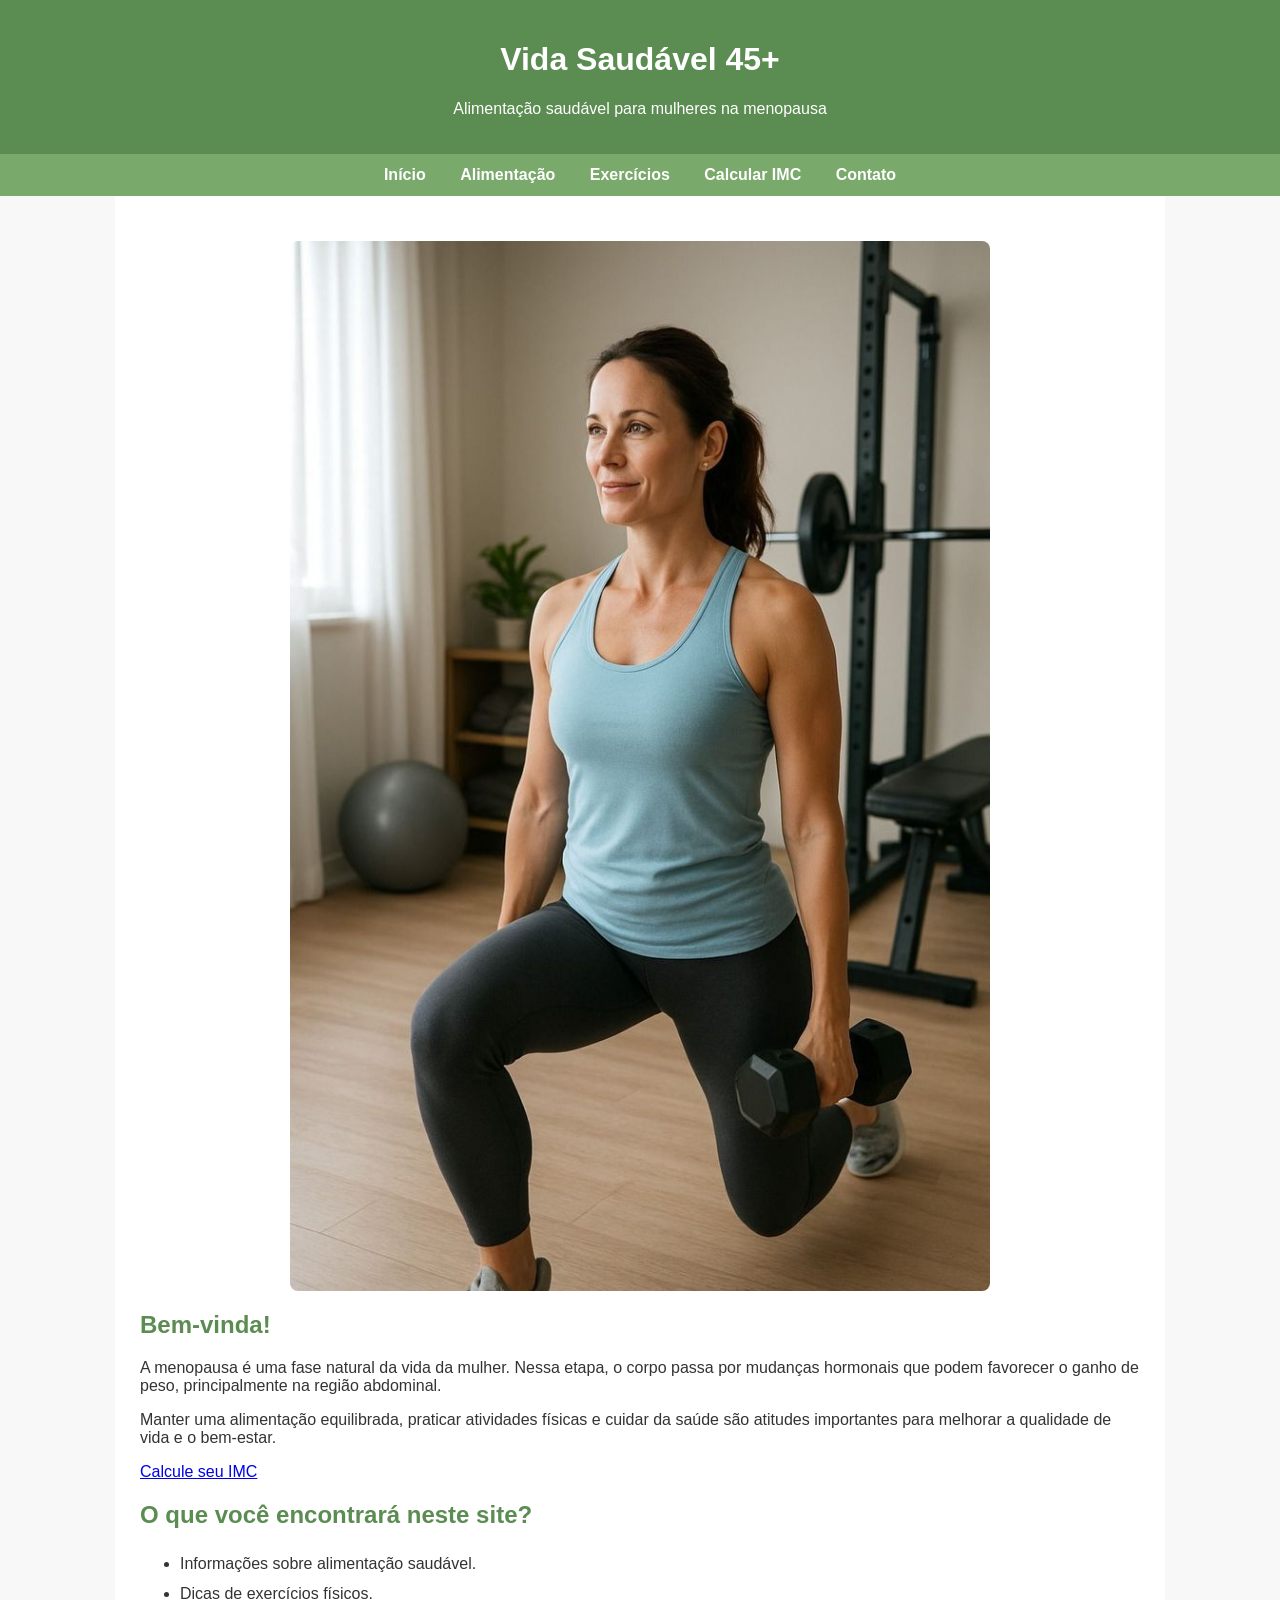
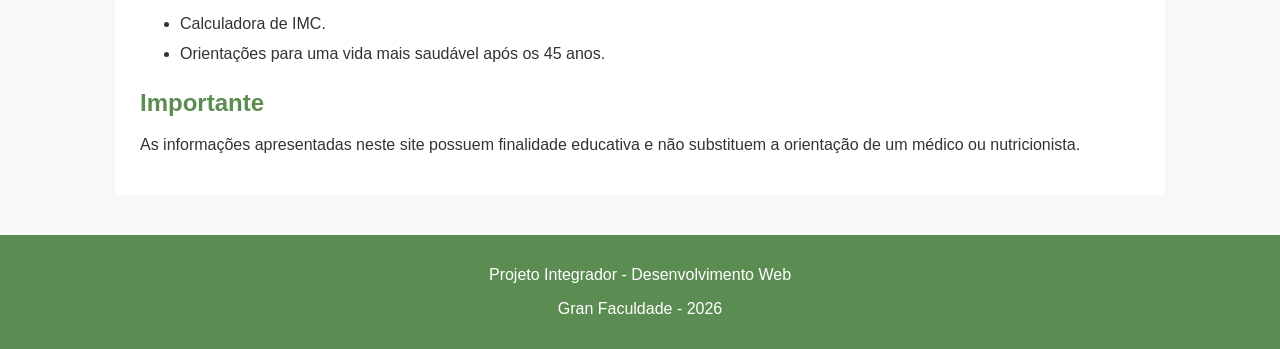
<file: index.html>
<!DOCTYPE html>
<html lang="pt-BR">

<head>
    <meta charset="UTF-8">
    <meta name="viewport" content="width=device-width, initial-scale=1.0">
    <title>Vida Saudável 45+</title>
    <style>

body{
    margin:0;
    font-family:Arial, Helvetica, sans-serif;
    background:#f8f8f8;
    color:#333;
}

header{
    background:#5b8c51;
    color:white;
    text-align:center;
    padding:20px;
}

nav{
    background:#79a96b;
    text-align:center;
    padding:12px;
}

nav a{
    color:white;
    text-decoration:none;
    margin:15px;
    font-weight:bold;
}

nav a:hover{
    text-decoration:underline;
}

.container{
    width:90%;
    max-width:1000px;
    margin:auto;
    background:white;
    padding:25px;
}

img{
    
    display:block;
    width:80%;
    max-width:700px;
    height:auto;
    margin:20px auto;
    border-radius:8px;

}


h2{
    color:#5b8c51;
}

.caixa{
    background:#eef7ea;
    border-left:5px solid #5b8c51;
    padding:15px;
    margin-top:20px;
}

ul{
    line-height:30px;
}

footer{
    background:#5b8c51;
    color:white;
    text-align:center;
    padding:15px;
    margin-top:40px;
}

</style>

</head>

<body>

    <header>
        <h1>Vida Saudável 45+</h1>
        <p>Alimentação saudável para mulheres na menopausa</p>
    </header>

    <nav>
        <a href="index.html">Início</a>
        <a href="pag02.html">Alimentação</a>
        <a href="pag03.html">Exercícios</a>
        <a href="pag04.html">Calcular IMC</a>
        <a href="pag05.html">Contato</a>
    </nav>

    <div class="container">

           <img src="imagem/inicio.jpg.jfif" class="banner" alt="Imagem inicial">

        <section>

            <h2>Bem-vinda!</h2>

            <p>
                A menopausa é uma fase natural da vida da mulher. Nessa etapa, o corpo passa por mudanças hormonais que podem favorecer o ganho de peso, principalmente na região abdominal.
            </p>

            <p>
                Manter uma alimentação equilibrada, praticar atividades físicas e cuidar da saúde são atitudes importantes para melhorar a qualidade de vida e o bem-estar.
            </p>

            <a href="pag04.html" class="botao">Calcule seu IMC</a>

        </section>

        <section>

            <h2>O que você encontrará neste site?</h2>

            <ul>
                <li>Informações sobre alimentação saudável.</li>
                <li>Dicas de exercícios físicos.</li>
                <li>Calculadora de IMC.</li>
                <li>Orientações para uma vida mais saudável após os 45 anos.</li>
            </ul>

        </section>

        <section>

            <h2>Importante</h2>

            <p>
                As informações apresentadas neste site possuem finalidade educativa e não substituem a orientação de um médico ou nutricionista.
            </p>

        </section>

    </div>

    <footer>
        <p>Projeto Integrador - Desenvolvimento Web</p>
        <p>Gran Faculdade - 2026</p>
    </footer>

</body>

</html>
</file>
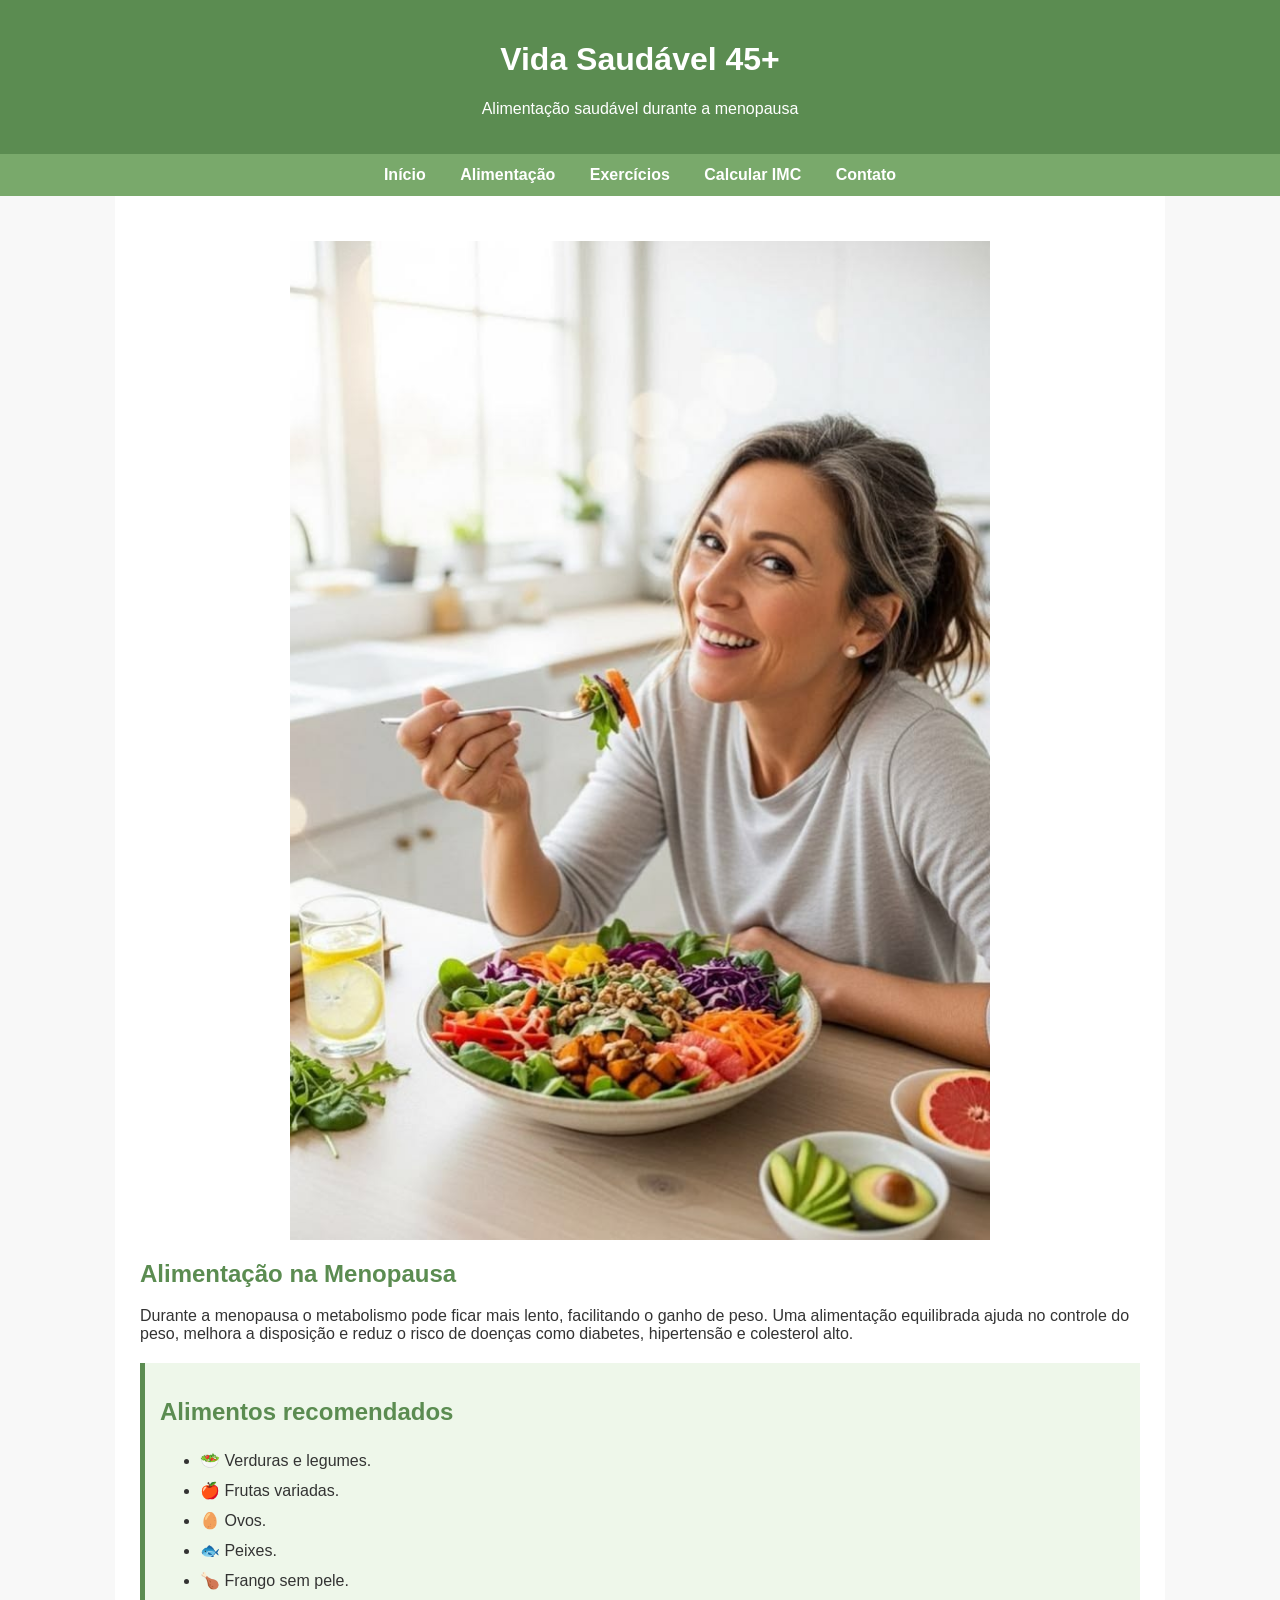
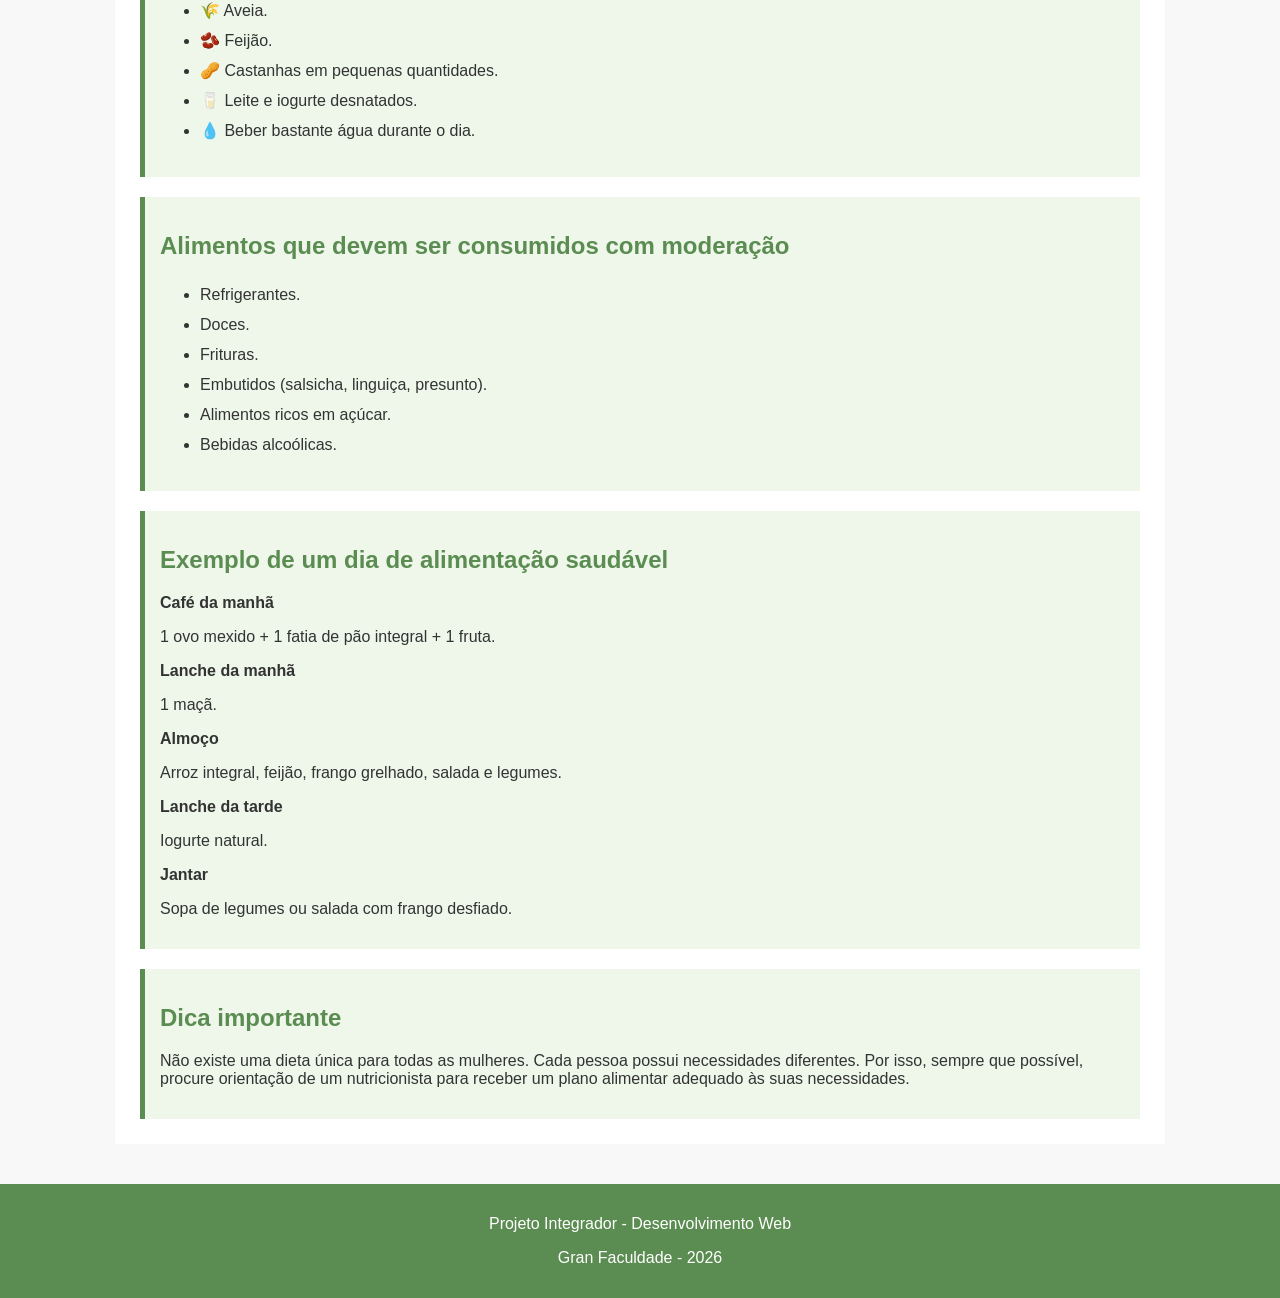
<file: pag02.html>
<!DOCTYPE html>
<html lang="pt-BR">
<head>
<meta charset="UTF-8">
<meta name="viewport" content="width=device-width, initial-scale=1.0">

<title>Alimentação Saudável</title>

<style>

body{
    margin:0;
    font-family:Arial, Helvetica, sans-serif;
    background:#f8f8f8;
    color:#333;
}

header{
    background:#5b8c51;
    color:white;
    text-align:center;
    padding:20px;
}

nav{
    background:#79a96b;
    text-align:center;
    padding:12px;
}

nav a{
    color:white;
    text-decoration:none;
    margin:15px;
    font-weight:bold;
}

nav a:hover{
    text-decoration:underline;
}

.container{
    width:90%;
    max-width:1000px;
    margin:auto;
    background:white;
    padding:25px;
}

img{
    
    display:block;
    width:80%;
    max-width:700px;
    height:auto;
    margin:20px auto;s
    border-radius:8px;

}


h2{
    color:#5b8c51;
}

.caixa{
    background:#eef7ea;
    border-left:5px solid #5b8c51;
    padding:15px;
    margin-top:20px;
}

ul{
    line-height:30px;
}

footer{
    background:#5b8c51;
    color:white;
    text-align:center;
    padding:15px;
    margin-top:40px;
}

</style>

</head>

<body>

<header>

<h1>Vida Saudável 45+</h1>

<p>Alimentação saudável durante a menopausa</p>

</header>

<nav>

<a href="index.html">Início</a>

<a href="pag02.html">Alimentação</a>

<a href="pag03.html">Exercícios</a>

<a href="pag04.html">Calcular IMC</a>

<a href="pag05.html">Contato</a>

</nav>

<div class="container">

<img src="imagem/alimentacao.jpg.jfif" class="banner" alt="Alimentação saudável">


<h2>Alimentação na Menopausa</h2>

<p>
Durante a menopausa o metabolismo pode ficar mais lento, facilitando o ganho de peso. Uma alimentação equilibrada ajuda no controle do peso, melhora a disposição e reduz o risco de doenças como diabetes, hipertensão e colesterol alto.
</p>

<div class="caixa">

<h2>Alimentos recomendados</h2>

<ul>

<li>🥗 Verduras e legumes.</li>

<li>🍎 Frutas variadas.</li>

<li>🥚 Ovos.</li>

<li>🐟 Peixes.</li>

<li>🍗 Frango sem pele.</li>

<li>🌾 Aveia.</li>

<li>🫘 Feijão.</li>

<li>🥜 Castanhas em pequenas quantidades.</li>

<li>🥛 Leite e iogurte desnatados.</li>

<li>💧 Beber bastante água durante o dia.</li>

</ul>

</div>

<div class="caixa">

<h2>Alimentos que devem ser consumidos com moderação</h2>

<ul>

<li>Refrigerantes.</li>

<li>Doces.</li>

<li>Frituras.</li>

<li>Embutidos (salsicha, linguiça, presunto).</li>

<li>Alimentos ricos em açúcar.</li>

<li>Bebidas alcoólicas.</li>

</ul>

</div>

<div class="caixa">

<h2>Exemplo de um dia de alimentação saudável</h2>

<p><strong>Café da manhã</strong></p>

<p>1 ovo mexido + 1 fatia de pão integral + 1 fruta.</p>

<p><strong>Lanche da manhã</strong></p>

<p>1 maçã.</p>

<p><strong>Almoço</strong></p>

<p>Arroz integral, feijão, frango grelhado, salada e legumes.</p>

<p><strong>Lanche da tarde</strong></p>

<p>Iogurte natural.</p>

<p><strong>Jantar</strong></p>

<p>Sopa de legumes ou salada com frango desfiado.</p>

</div>

<div class="caixa">

<h2>Dica importante</h2>

<p>
Não existe uma dieta única para todas as mulheres. Cada pessoa possui necessidades diferentes. Por isso, sempre que possível, procure orientação de um nutricionista para receber um plano alimentar adequado às suas necessidades.
</p>

</div>

</div>

<footer>

<p>Projeto Integrador - Desenvolvimento Web</p>

<p>Gran Faculdade - 2026</p>

</footer>

</body>
</html>
</file>
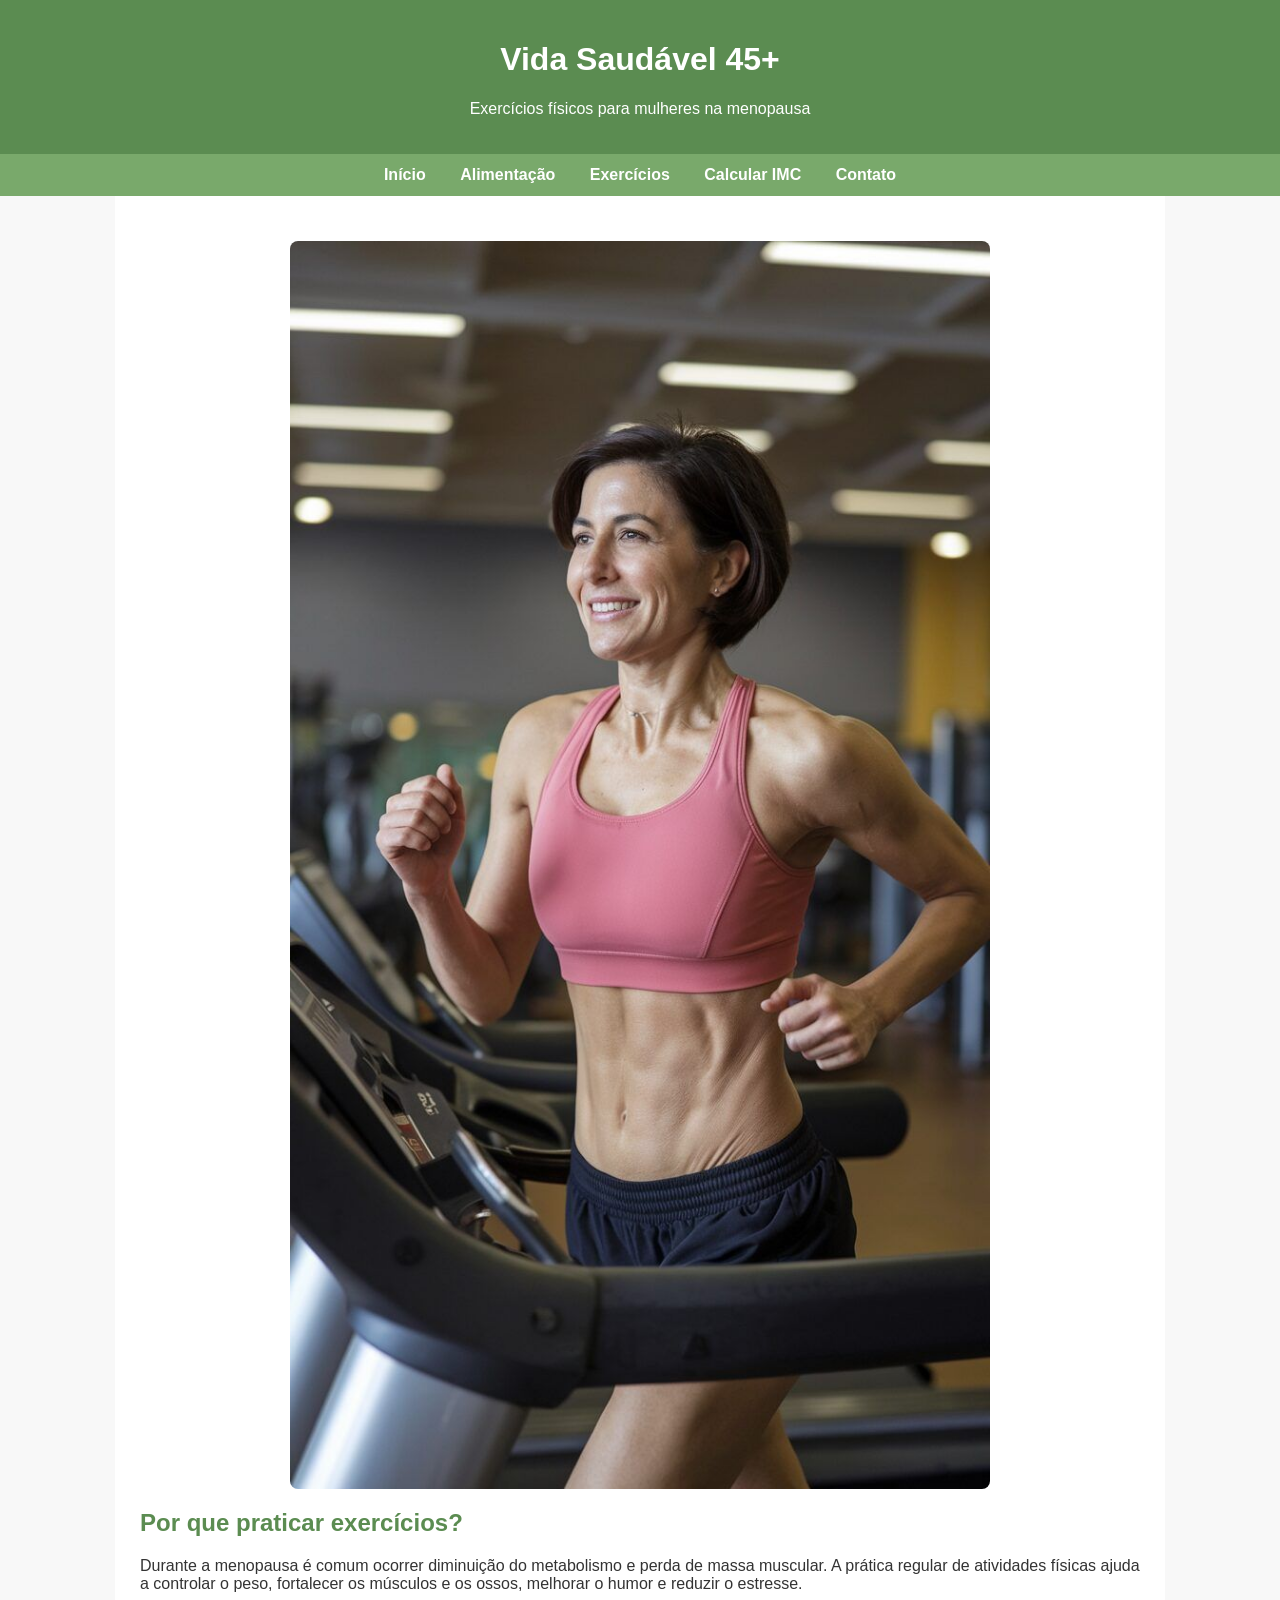
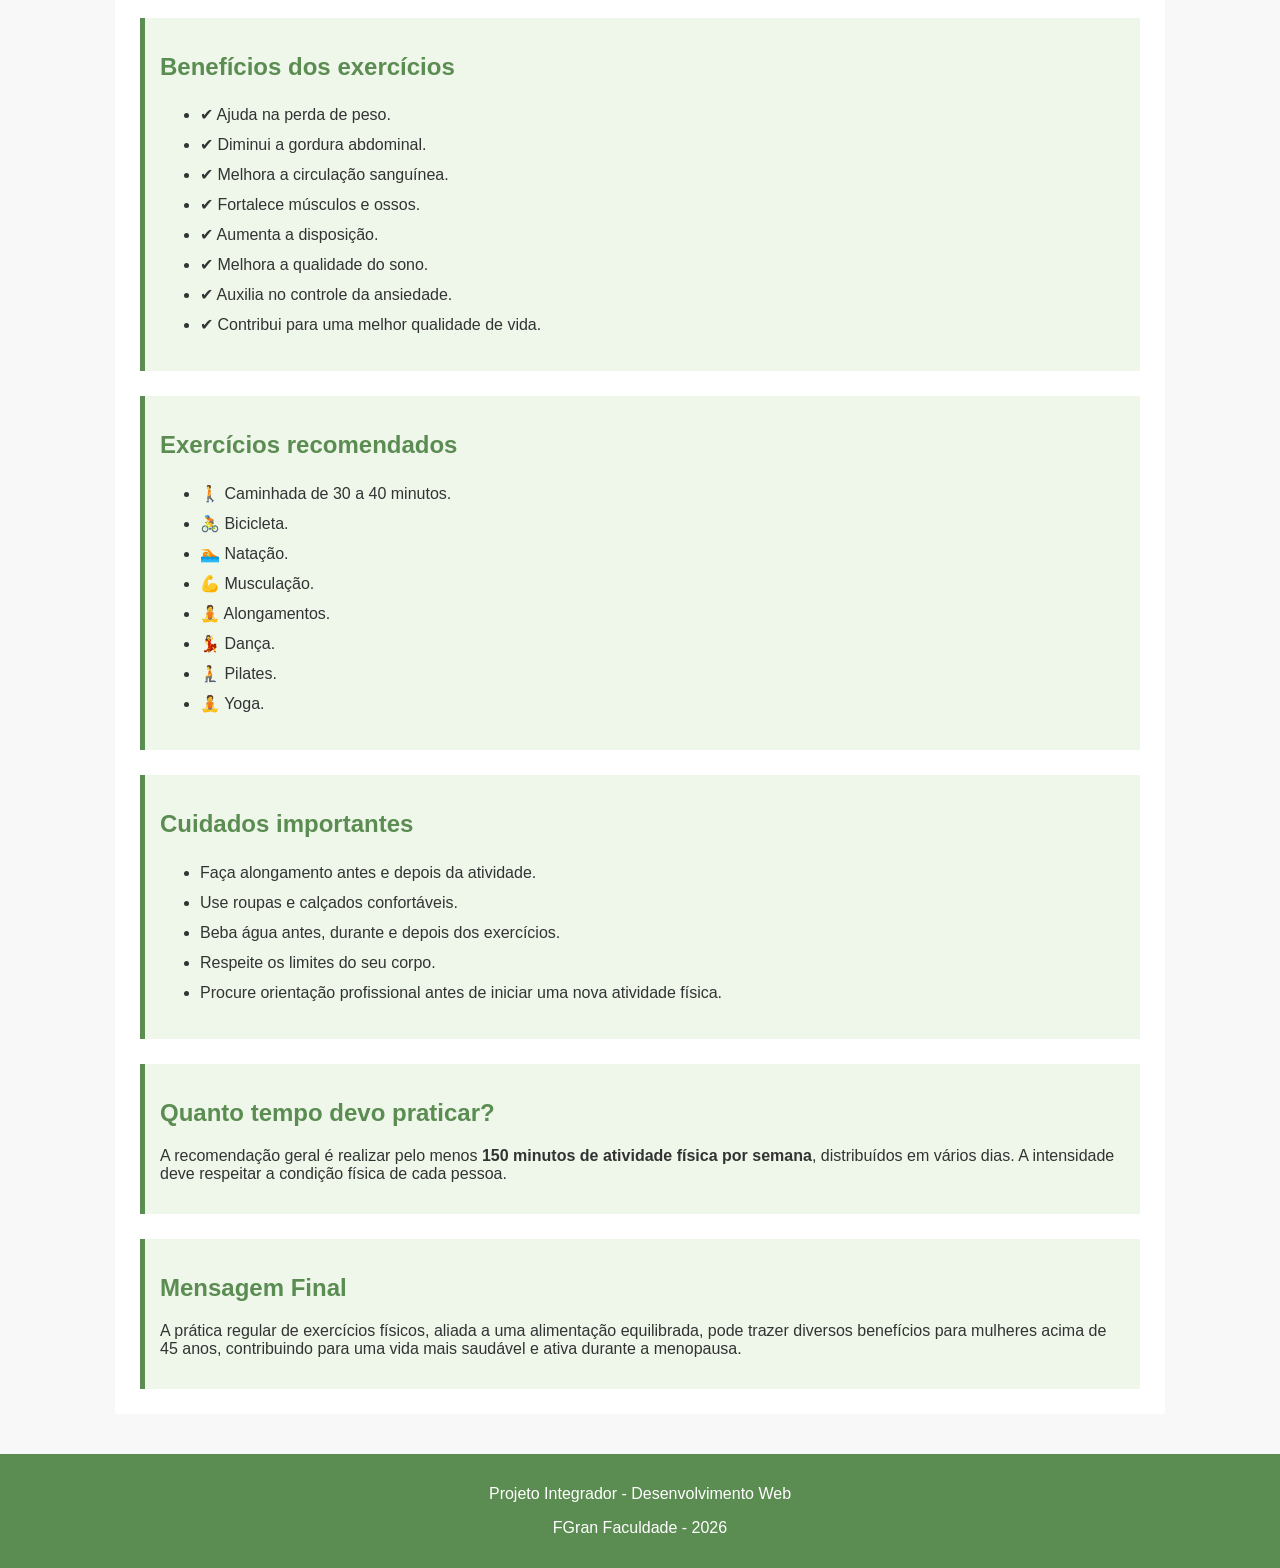
<file: pag03.html>
<!DOCTYPE html>
<html lang="pt-BR">

<head>

<meta charset="UTF-8">
<meta name="viewport" content="width=device-width, initial-scale=1.0">

<title>Exercícios Físicos</title>

<style>

body{
    margin:0;
    font-family:Arial, Helvetica, sans-serif;
    background:#f8f8f8;
    color:#333;
}

header{
    background:#5b8c51;
    color:white;
    text-align:center;
    padding:20px;
}

nav{
    background:#79a96b;
    padding:12px;
    text-align:center;
}

nav a{
    color:white;
    text-decoration:none;
    margin:15px;
    font-weight:bold;
}

nav a:hover{
    text-decoration:underline;
}

.container{
    width:90%;
    max-width:1000px;
    margin:auto;
    background:white;
    padding:25px;
}

.banner{
    display:block;
    width:80%;
    max-width:700px;
    height:auto;
    margin:20px auto;
    border-radius:8px;
}


h2{
    color:#5b8c51;
}

.caixa{
    background:#eef7ea;
    border-left:5px solid #5b8c51;
    padding:15px;
    margin-top:25px;
}

ul{
    line-height:30px;
}

footer{
    background:#5b8c51;
    color:white;
    text-align:center;
    padding:15px;
    margin-top:40px;
}

</style>

</head>

<body>

<header>

<h1>Vida Saudável 45+</h1>

<p>Exercícios físicos para mulheres na menopausa</p>

</header>

<nav>


<a href="index.html">Início</a>

<a href="pag02.html">Alimentação</a>

<a href="pag03.html">Exercícios</a>

<a href="pag04.html">Calcular IMC</a>

<a href="pag05.html">Contato</a>


</nav>

<div class="container">

     <img src="imagem/exercicio.jpg.jfif" class="banner exercicio" alt="Exercícios">

<h2>Por que praticar exercícios?</h2>

<p>
Durante a menopausa é comum ocorrer diminuição do metabolismo e perda de massa muscular. A prática regular de atividades físicas ajuda a controlar o peso, fortalecer os músculos e os ossos, melhorar o humor e reduzir o estresse.
</p>

<div class="caixa">

<h2>Benefícios dos exercícios</h2>

<ul>

<li>✔ Ajuda na perda de peso.</li>

<li>✔ Diminui a gordura abdominal.</li>

<li>✔ Melhora a circulação sanguínea.</li>

<li>✔ Fortalece músculos e ossos.</li>

<li>✔ Aumenta a disposição.</li>

<li>✔ Melhora a qualidade do sono.</li>

<li>✔ Auxilia no controle da ansiedade.</li>

<li>✔ Contribui para uma melhor qualidade de vida.</li>

</ul>

</div>

<div class="caixa">

<h2>Exercícios recomendados</h2>

<ul>

<li>🚶 Caminhada de 30 a 40 minutos.</li>

<li>🚴 Bicicleta.</li>

<li>🏊 Natação.</li>

<li>💪 Musculação.</li>

<li>🧘 Alongamentos.</li>

<li>💃 Dança.</li>

<li>🧎 Pilates.</li>

<li>🧘 Yoga.</li>

</ul>

</div>

<div class="caixa">

<h2>Cuidados importantes</h2>

<ul>

<li>Faça alongamento antes e depois da atividade.</li>

<li>Use roupas e calçados confortáveis.</li>

<li>Beba água antes, durante e depois dos exercícios.</li>

<li>Respeite os limites do seu corpo.</li>

<li>Procure orientação profissional antes de iniciar uma nova atividade física.</li>

</ul>

</div>

<div class="caixa">

<h2>Quanto tempo devo praticar?</h2>

<p>
A recomendação geral é realizar pelo menos <strong>150 minutos de atividade física por semana</strong>, distribuídos em vários dias. A intensidade deve respeitar a condição física de cada pessoa.
</p>

</div>

<div class="caixa">

<h2>Mensagem Final</h2>

<p>
A prática regular de exercícios físicos, aliada a uma alimentação equilibrada, pode trazer diversos benefícios para mulheres acima de 45 anos, contribuindo para uma vida mais saudável e ativa durante a menopausa.
</p>

</div>

</div>

<footer>

<p>Projeto Integrador - Desenvolvimento Web</p>

<p>FGran Faculdade - 2026</p>

</footer>

</body>

</html>
</file>
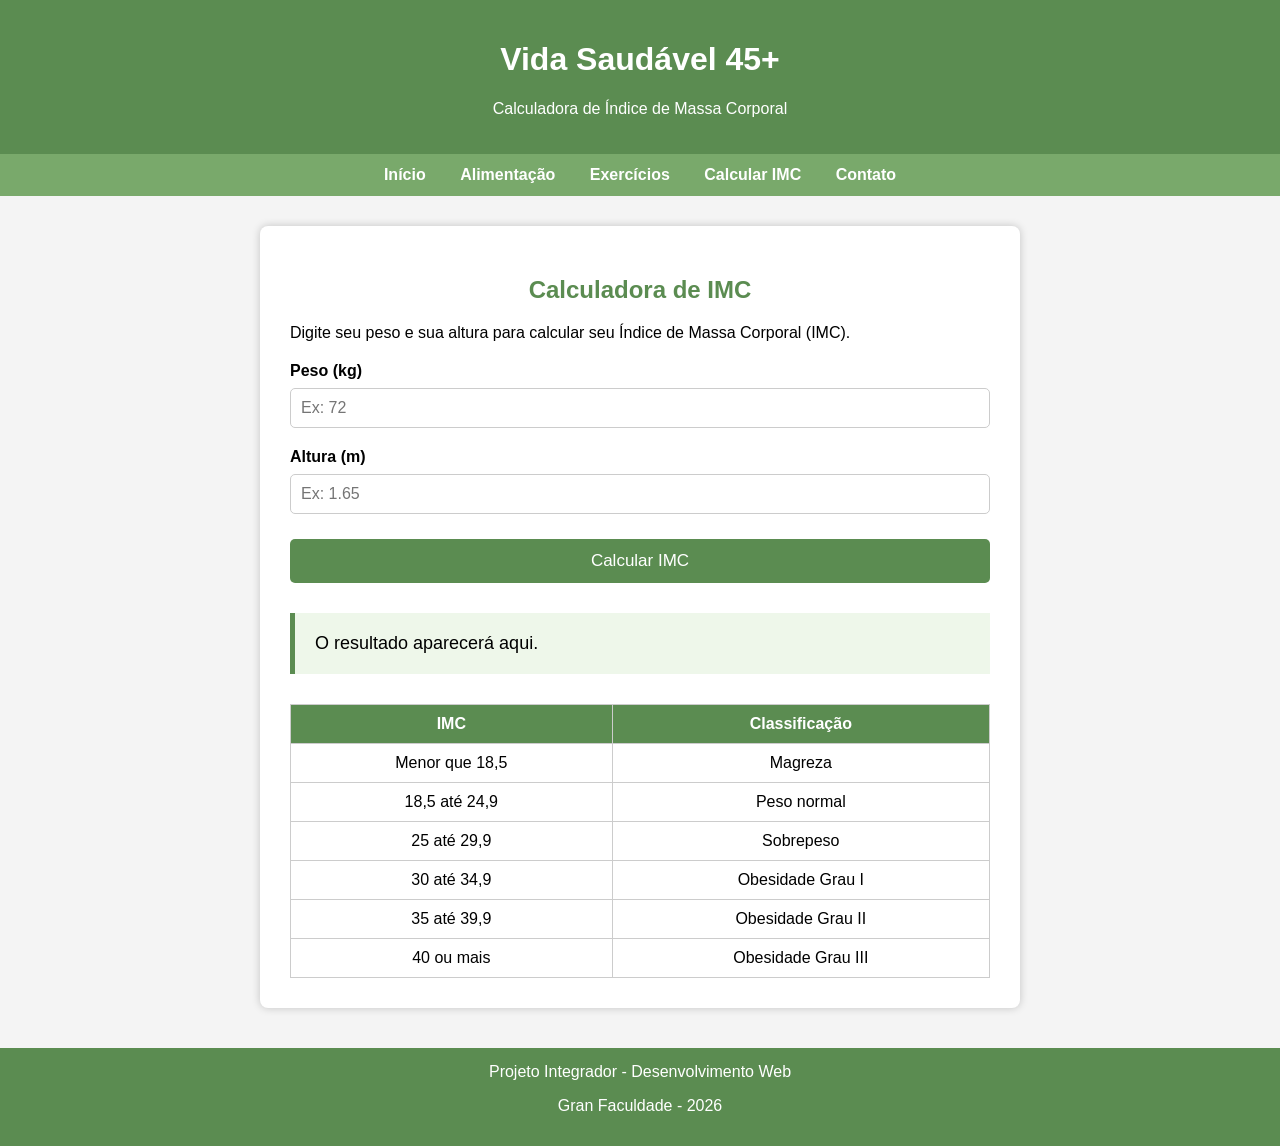
<file: pag04.html>
<!DOCTYPE html>
<html lang="pt-BR">

<head>

<meta charset="UTF-8">
<meta name="viewport" content="width=device-width, initial-scale=1.0">

<title>Calculadora IMC</title>

<style>

body{
    margin:0;
    font-family:Arial, Helvetica, sans-serif;
    background:#f4f4f4;
}

header{
    background:#5b8c51;
    color:white;
    text-align:center;
    padding:20px;
}

nav{
    background:#79a96b;
    padding:12px;
    text-align:center;
}

nav a{
    color:white;
    text-decoration:none;
    margin:15px;
    font-weight:bold;
}

nav a:hover{
    text-decoration:underline;
}

.container{
    width:90%;
    max-width:700px;
    margin:30px auto;
    background:white;
    padding:30px;
    border-radius:8px;
    box-shadow:0 0 8px rgba(0,0,0,0.2);
}

h2{
    color:#5b8c51;
    text-align:center;
}

label{
    display:block;
    margin-top:20px;
    font-weight:bold;
}

input{
    width:100%;
    padding:10px;
    margin-top:8px;
    font-size:16px;
    border:1px solid #ccc;
    border-radius:5px;
    box-sizing:border-box;
}

button{
    margin-top:25px;
    width:100%;
    padding:12px;
    font-size:17px;
    background:#5b8c51;
    color:white;
    border:none;
    border-radius:5px;
    cursor:pointer;
}

button:hover{
    background:#47703f;
}

#resultado{
    margin-top:30px;
    background:#eef7ea;
    padding:20px;
    border-left:5px solid #5b8c51;
    font-size:18px;
}

table{

    width:100%;
    border-collapse:collapse;
    margin-top:30px;

}

table, th, td{

    border:1px solid #ccc;

}

th{

    background:#5b8c51;
    color:white;
    padding:10px;

}

td{

    padding:10px;
    text-align:center;

}

footer{

    background:#5b8c51;
    color:white;
    text-align:center;
    padding:15px;
    margin-top:40px;

}

</style>

</head>

<body>

<header>

<h1>Vida Saudável 45+</h1>

<p>Calculadora de Índice de Massa Corporal</p>

</header>

<nav>


<a href="index.html">Início</a>

<a href="pag02.html">Alimentação</a>

<a href="pag03.html">Exercícios</a>

<a href="pag04.html">Calcular IMC</a>

<a href="pag05.html">Contato</a>


</nav>

<div class="container">

<h2>Calculadora de IMC</h2>

<p>

Digite seu peso e sua altura para calcular seu Índice de Massa Corporal (IMC).

</p>

<label>Peso (kg)</label>

<input type="number" id="peso" placeholder="Ex: 72">

<label>Altura (m)</label>

<input type="number" step="0.01" id="altura" placeholder="Ex: 1.65">

<button onclick="calcularIMC()">

Calcular IMC

</button>

<div id="resultado">

O resultado aparecerá aqui.

</div>

<table>

<tr>

<th>IMC</th>

<th>Classificação</th>

</tr>

<tr>

<td>Menor que 18,5</td>

<td>Magreza</td>

</tr>

<tr>

<td>18,5 até 24,9</td>

<td>Peso normal</td>

</tr>

<tr>

<td>25 até 29,9</td>

<td>Sobrepeso</td>

</tr>

<tr>

<td>30 até 34,9</td>

<td>Obesidade Grau I</td>

</tr>

<tr>

<td>35 até 39,9</td>

<td>Obesidade Grau II</td>

</tr>

<tr>

<td>40 ou mais</td>

<td>Obesidade Grau III</td>

</tr>

</table>

</div>

<footer>

Projeto Integrador - Desenvolvimento Web
<p>Gran Faculdade - 2026</p>

</footer>

<script>

function calcularIMC(){

let peso = parseFloat(document.getElementById("peso").value);

let altura = parseFloat(document.getElementById("altura").value);

if(isNaN(peso) || isNaN(altura) || altura<=0){

document.getElementById("resultado").innerHTML="Preencha todos os campos corretamente.";

return;

}

let imc = peso/(altura*altura);

let classificacao="";

if(imc<18.5){

classificacao="Magreza";

}

else if(imc<25){

classificacao="Peso Normal";

}

else if(imc<30){

classificacao="Sobrepeso";

}

else if(imc<35){

classificacao="Obesidade Grau I";

}

else if(imc<40){

classificacao="Obesidade Grau II";

}

else{

classificacao="Obesidade Grau III";

}

document.getElementById("resultado").innerHTML=

"<strong>Seu IMC é: </strong>"+imc.toFixed(1)+
"<br><br><strong>Classificação:</strong> "+classificacao;

}

</script>

</body>

</html>
</file>
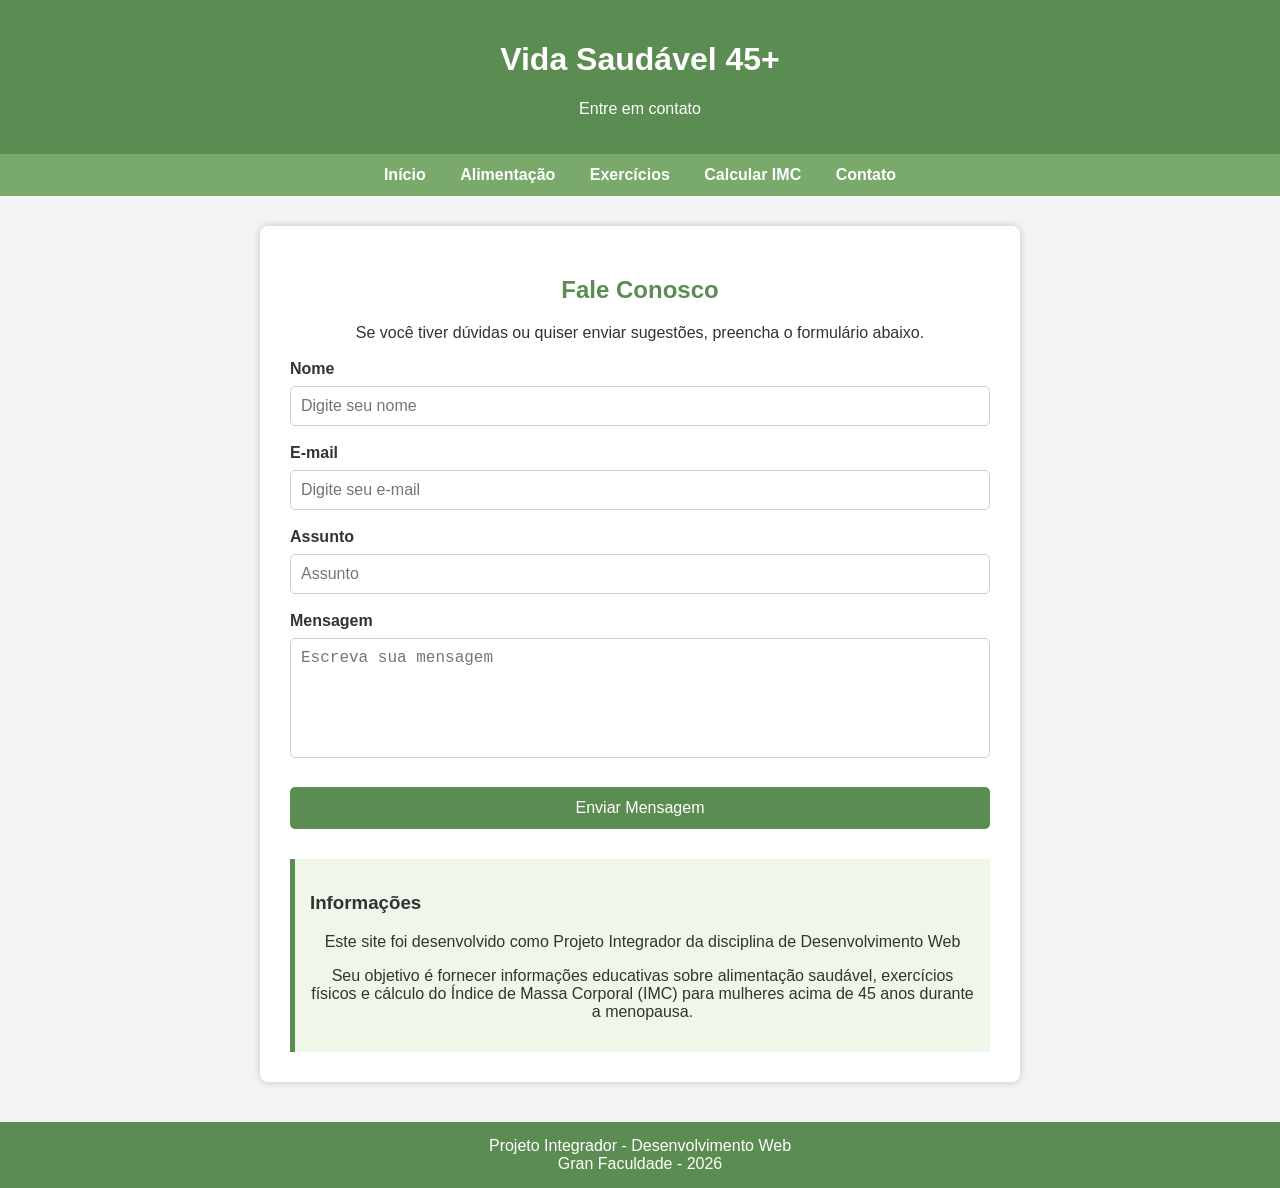
<file: pag05.html>
<!DOCTYPE html>
<html lang="pt-BR">

<head>


<meta charset="UTF-8">
<meta name="viewport" content="width=device-width, initial-scale=1.0">

<title>Contato</title>

<style>

body{
    margin:0;
    font-family:Arial, Helvetica, sans-serif;
    background:#f4f4f4;
    color:#333;
}

header{
    background:#5b8c51;
    color:white;
    text-align:center;
    padding:20px;
}

nav{
    background:#79a96b;
    text-align:center;
    padding:12px;
}

nav a{
    color:white;
    text-decoration:none;
    margin:15px;
    font-weight:bold;
}

nav a:hover{
    text-decoration:underline;
}

.container{
    width:90%;
    max-width:700px;
    margin:30px auto;
    background:white;
    padding:30px;
    border-radius:8px;
    box-shadow:0 0 8px rgba(0,0,0,0.2);
}

h2{
    color:#5b8c51;
    text-align:center;
}

p{
    text-align:center;
}

label{
    display:block;
    margin-top:18px;
    font-weight:bold;
}

input, textarea{

    width:100%;
    padding:10px;
    margin-top:8px;
    border:1px solid #ccc;
    border-radius:5px;
    box-sizing:border-box;
    font-size:16px;

}

textarea{

    height:120px;
    resize:none;

}

button{

    width:100%;
    margin-top:25px;
    padding:12px;
    background:#5b8c51;
    color:white;
    border:none;
    border-radius:5px;
    font-size:16px;
    cursor:pointer;

}

button:hover{

    background:#47703f;

}

.caixa{

    background:#eef7ea;
    border-left:5px solid #5b8c51;
    padding:15px;
    margin-top:30px;

}

footer{

    background:#5b8c51;
    color:white;
    text-align:center;
    padding:15px;
    margin-top:40px;

}

</style>

</head>

<body>

<header>

<h1>Vida Saudável 45+</h1>

<p>Entre em contato</p>

</header>

<nav>

<a href="index.html">Início</a>

<a href="pag02.html">Alimentação</a>

<a href="pag03.html">Exercícios</a>

<a href="pag04.html">Calcular IMC</a>

<a href="pag05.html">Contato</a>


</nav>

<div class="container">

<h2>Fale Conosco</h2>

<p>
Se você tiver dúvidas ou quiser enviar sugestões, preencha o formulário abaixo.
</p>

<form>

<label>Nome</label>

<input type="text" placeholder="Digite seu nome">

<label>E-mail</label>

<input type="email" placeholder="Digite seu e-mail">

<label>Assunto</label>

<input type="text" placeholder="Assunto">

<label>Mensagem</label>

<textarea placeholder="Escreva sua mensagem"></textarea>

<button type="button" onclick="enviarMensagem()">

Enviar Mensagem

</button>

</form>

<div class="caixa">

<h3>Informações</h3>

<p>

Este site foi desenvolvido como Projeto Integrador da disciplina de Desenvolvimento Web 
</p>

<p>

Seu objetivo é fornecer informações educativas sobre alimentação saudável, exercícios físicos e cálculo do Índice de Massa Corporal (IMC) para mulheres acima de 45 anos durante a menopausa.

</p>

</div>

</div>

<footer>

Projeto Integrador - Desenvolvimento Web<br>

Gran Faculdade - 2026

</footer>

<script>

function enviarMensagem(){

alert("Mensagem enviada com sucesso!");

}

</script>

</body>

</html>
</file>
